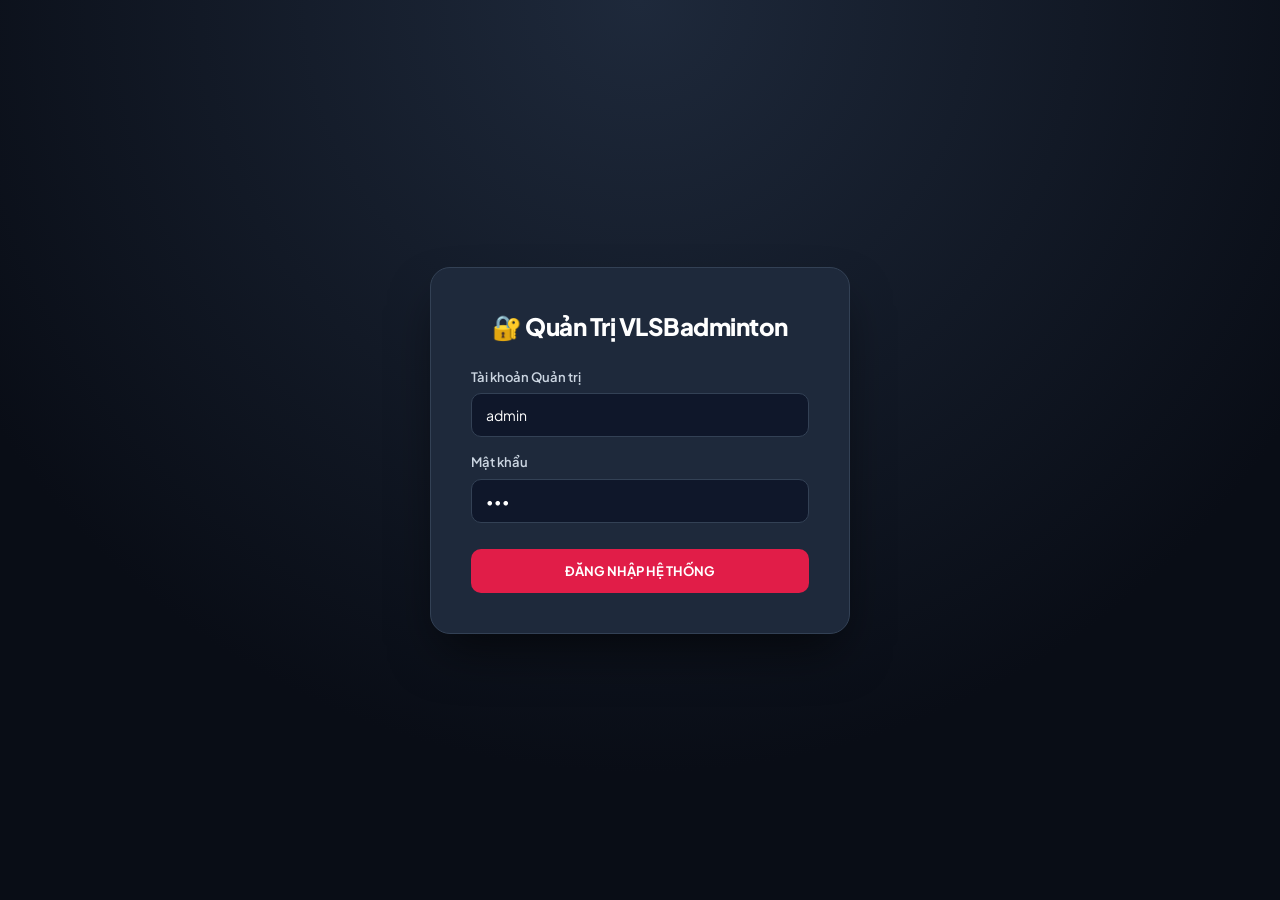
<file: admin.html>
<!DOCTYPE html>
<html lang="vi">
<head>
    <meta charset="UTF-8">
    <meta name="viewport" content="width=device-width, initial-scale=1.0">
    <title>VLSBadminton - Trang Quản Trị Admin</title>
    <!-- Nhúng Google Font Plus Jakarta Sans hiện đại, sắc nét -->
    <link rel="preconnect" href="https://fonts.googleapis.com">
    <link rel="preconnect" href="https://fonts.gstatic.com" crossorigin>
    <link href="https://fonts.googleapis.com/css2?family=Plus+Jakarta+Sans:wght@400;500;600;700;800&display=swap" rel="stylesheet">
    <link rel="stylesheet" href="admin.css">
</head>
<body>
    <div id="toast-container"></div>

    <!-- Màn hình Đăng nhập -->
    <div id="loginScreen" class="login-wrapper">
        <div class="login-box">
            <h2>🔐 Quản Trị VLSBadminton</h2>
            <div class="form-group">
                <label>Tài khoản Quản trị</label>
                <input type="text" id="username" value="admin">
            </div>
            <div class="form-group">
                <label>Mật khẩu</label>
                <input type="password" id="password" value="123">
            </div>
            <button class="btn" style="width: 100%; margin-top: 10px; padding: 14px;" onclick="adminLogin()">
                ĐĂNG NHẬP HỆ THỐNG
            </button>
        </div>
    </div>

    <!-- Giao diện Bảng điều khiển Admin -->
    <div id="adminPanel" class="admin-layout" style="display: none;">
        <div class="admin-header">
            <div>
                <h2>⚡ VLS<span style="color: var(--primary);">Badminton</span> Control Panel</h2>
                <p style="color: var(--gray); font-size: 14px; margin-top: 4px;">
                    Quản lý sản phẩm MongoDB, hóa đơn chi tiết và cấu hình thanh toán VietQR.
                </p>
            </div>
            <button class="btn" style="background:#334155;" onclick="location.reload()">Đăng Xuất</button>
        </div>

        <div class="tab-nav">
            <button class="tab-btn active" onclick="switchTab('products', this)">📦 Quản Lý Sản Phẩm</button>
            <button class="tab-btn" onclick="switchTab('orders', this)">📋 Quản Lý Đơn Hàng</button>
            <button class="tab-btn" onclick="switchTab('bank', this)">🏦 Cài Đặt Ngân Hàng QR</button>
        </div>

        <!-- Tab 1: Sản phẩm -->
        <div id="tabProducts">
            <button class="btn" style="background:var(--success); margin-bottom: 20px; padding: 12px 20px;" onclick="openProductForm()">
                + Thêm Sản Phẩm Mới
            </button>
            <table class="admin-table">
                <thead>
                    <tr>
                        <th>ID</th>
                        <th>Hình ảnh</th>
                        <th>Tên sản phẩm</th>
                        <th>Hãng</th>
                        <th>Giá gốc</th>
                        <th>% Sale</th>
                        <th>Hành động</th>
                    </tr>
                </thead>
                <tbody id="productList"></tbody>
            </table>
        </div>

        <!-- Tab 2: Đơn hàng -->
        <div id="tabOrders" style="display: none;">
            <div class="stats-grid">
                <div class="stat-card">
                    <div class="stat-label">📦 Tổng Đơn Hàng</div>
                    <div class="stat-value" id="statTotal">0</div>
                </div>
                <div class="stat-card">
                    <div class="stat-label">⏳ Đơn Chờ Xử Lý</div>
                    <div class="stat-value" style="color: #fbbf24;" id="statPending">0</div>
                </div>
                <div class="stat-card">
                    <div class="stat-label">💰 Tổng Doanh Thu</div>
                    <div class="stat-value" style="color: var(--success);" id="statRev">0 đ</div>
                </div>
            </div>

            <table class="admin-table">
                <thead>
                    <tr>
                        <th>Mã đơn</th>
                        <th>Khách hàng & Liên hệ</th>
                        <th>Sản phẩm đặt mua</th>
                        <th>Tổng thanh toán</th>
                        <th>Trạng thái</th>
                        <th>Thời gian</th>
                        <th>Thao tác</th>
                    </tr>
                </thead>
                <tbody id="orderList"></tbody>
            </table>
        </div>

        <!-- Tab 3: Ngân hàng QR -->
        <div id="tabBank" style="display: none;">
            <div style="background: var(--card-bg); padding: 30px; border-radius: 18px; border: 1px solid var(--border); max-width: 600px;">
                <h3 style="margin-bottom: 20px; color: white; font-weight: 800;">⚙️ Cấu Hình Tài Khoản Nhận Tiền QR Code</h3>
                <div class="form-group">
                    <label>Mã Ngân Hàng (VCB, MB, TCB, ACB...)</label>
                    <input type="text" id="bankCode">
                </div>
                <div class="form-group">
                    <label>Số Tài Khoản</label>
                    <input type="text" id="bankAccNo">
                </div>
                <div class="form-group">
                    <label>Tên Chủ Tài Khoản (Viết hoa không dấu)</label>
                    <input type="text" id="bankAccName">
                </div>
                <button class="btn" style="background: var(--success); width: 100%; margin-top: 10px; padding: 14px;" onclick="saveBankConfig()">
                    LƯU CẤU HÌNH NGÂN HÀNG
                </button>
            </div>
        </div>
    </div>

    <!-- Modal Thêm/Sửa Sản phẩm -->
    <div id="productModal" class="modal-overlay">
        <div class="modal">
            <h3 id="modalTitle" style="margin-bottom: 20px; color: white; font-weight: 800;">Thêm Sản Phẩm</h3>
            <input type="hidden" id="pId">
            <div class="form-group"><label>Tên sản phẩm</label><input type="text" id="pName"></div>
            <div class="form-group"><label>Hãng (Brand)</label><input type="text" id="pBrand"></div>
            <div class="form-group">
                <label>Danh mục</label>
                <select id="pCategory">
                    <option value="vot">Vợt Cầu Lông</option>
                    <option value="giay">Giày Cầu Lông</option>
                    <option value="phukien">Phụ Kiện</option>
                </select>
            </div>
            <div class="form-group"><label>Giá tiền (VNĐ)</label><input type="number" id="pPrice"></div>
            <div class="form-group"><label>% Giảm giá Sale</label><input type="number" id="pSale" value="0"></div>
            <div class="form-group"><label>Link hình ảnh</label><input type="text" id="pImage"></div>
            <div class="form-group"><label>Nhãn (HOT, MỚI, BÁN CHẠY...)</label><input type="text" id="pBadge"></div>
            <div style="display:flex; gap:12px; margin-top:24px;">
                <button class="btn" style="flex:1; padding: 12px;" onclick="saveProduct()">LƯU SẢN PHẨM</button>
                <button class="btn" style="flex:1; background:#334155; padding: 12px;" onclick="closeProductModal()">HỦY</button>
            </div>
        </div>
    </div>

    <!-- Modal Chi Tiết Hóa Đơn Đơn Hàng -->
    <div id="orderDetailModal" class="modal-overlay">
        <div class="modal invoice-modal">
            <div class="invoice-header">
                <div>
                    <div class="invoice-brand">🏸 VLS<span>Badminton</span></div>
                    <p style="font-size: 13px; color: var(--gray); margin-top: 4px;">Phiếu Chi Tiết Đơn Đặt Hàng</p>
                </div>
                <div class="invoice-meta" id="detailMeta"></div>
            </div>

            <div class="invoice-customer-box" id="detailCustomer"></div>

            <h4 style="font-size: 13px; text-transform: uppercase; color: var(--gray); margin-bottom: 10px; letter-spacing: 0.5px;">
                Danh sách sản phẩm đã đặt
            </h4>
            <div class="invoice-items-list" id="detailItems"></div>

            <div class="invoice-summary-box" id="detailSummary"></div>

            <div style="display: flex; justify-content: flex-end; gap: 12px; margin-top: 22px;">
                <button class="btn" style="background: #3b82f6;" onclick="window.print()">🖨️ In Hóa Đơn</button>
                <button class="btn" style="background: #334155;" onclick="closeOrderDetailModal()">Đóng</button>
            </div>
        </div>
    </div>

    <!-- Modal Xác nhận xóa -->
    <div id="confirmModal" class="modal-overlay">
        <div class="modal" style="max-width: 400px; text-align: center;">
            <h3 style="margin-bottom: 12px; color: var(--primary); font-weight: 800;">⚠️ Xác Nhận Xóa</h3>
            <p id="confirmMessage" style="margin-bottom: 24px; color: #cbd5e1; font-size: 14px;"></p>
            <div style="display: flex; gap: 12px; justify-content: center;">
                <button class="btn" style="flex: 1;" id="confirmYesBtn">Xác nhận xóa</button>
                <button class="btn" style="flex: 1; background: #334155;" onclick="closeConfirmModal()">Hủy bỏ</button>
            </div>
        </div>
    </div>

    <script>
        let cachedOrders = [];
        let confirmCallback = null;

        function showToast(msg, isError = false) {
            const container = document.getElementById('toast-container');
            const t = document.createElement('div');
            t.className = `toast ${isError ? 'error' : ''}`;
            t.innerText = msg;
            container.appendChild(t);
            setTimeout(() => t.remove(), 3000);
        }

        function showConfirm(msg, callback) {
            document.getElementById('confirmMessage').innerText = msg;
            confirmCallback = callback;
            document.getElementById('confirmModal').style.display = 'flex';
        }

        function closeConfirmModal() {
            document.getElementById('confirmModal').style.display = 'none';
            confirmCallback = null;
        }

        document.getElementById('confirmYesBtn').addEventListener('click', () => {
            if (confirmCallback) confirmCallback();
            closeConfirmModal();
        });

        function formatMoney(num) {
            return Math.round(num || 0).toString().replace(/\B(?=(\d{3})+(?!\d))/g, ".");
        }

        function getFallbackImg(category) {
            if (category === 'vot') return 'https://cdn.shopvnb.com/uploads/san_pham/vot-cau-long-yonex-astrox-77-pro-chinh-hang-1.webp';
            if (category === 'giay') return 'https://cdn.shopvnb.com/uploads/san_pham/giay-cau-long-yonex-shb-65z3-men-trang-do-new-2022-1.webp';
            return 'https://cdn.shopvnb.com/uploads/san_pham/ong-cau-long-hai-yen-s90-1.webp';
        }

        async function adminLogin() {
            const username = document.getElementById('username').value.trim();
            const password = document.getElementById('password').value.trim();
            const res = await fetch('/api/admin/login', {
                method: 'POST',
                headers: { 'Content-Type': 'application/json' },
                body: JSON.stringify({ username, password })
            });
            const result = await res.json();
            if (result.success) {
                document.getElementById('loginScreen').style.display = 'none';
                document.getElementById('adminPanel').style.display = 'block';
                loadAdminData();
                loadBankConfig();
                showToast("Đăng nhập quản trị thành công!");
            } else {
                showToast(result.message, true);
            }
        }

        function switchTab(tab, btn) {
            document.querySelectorAll('.tab-btn').forEach(b => b.classList.remove('active'));
            btn.classList.add('active');
            document.getElementById('tabProducts').style.display = (tab === 'products') ? 'block' : 'none';
            document.getElementById('tabOrders').style.display = (tab === 'orders') ? 'block' : 'none';
            document.getElementById('tabBank').style.display = (tab === 'bank') ? 'block' : 'none';
            if (tab === 'orders') loadOrders();
            if (tab === 'bank') loadBankConfig();
        }

        async function loadAdminData() {
            try {
                const res = await fetch('/api/products?category=all&search=');
                if (!res.ok) throw new Error("Không thể tải danh sách sản phẩm");
                
                const products = await res.json();
                const tbody = document.getElementById('productList');
                
                if (!products || products.length === 0) {
                    tbody.innerHTML = '<tr><td colspan="7" style="text-align:center; padding:40px; color:#64748b;">Chưa có sản phẩm nào trong cơ sở dữ liệu.</td></tr>';
                    return;
                }

                tbody.innerHTML = products.map(p => `
                    <tr>
                        <td><strong>#${p.id}</strong></td>
                        <td>
                            <img src="${p.image}" width="46" height="46" 
                                 referrerpolicy="no-referrer" 
                                 onerror="this.onerror=null; this.src=getFallbackImg('${p.category}');" 
                                 style="object-fit:contain; background:#fff; padding:3px; border-radius:8px; border:1px solid #334155;">
                        </td>
                        <td><strong style="color:#fff;">${p.name}</strong></td>
                        <td>${p.brand}</td>
                        <td style="font-weight:700;">${formatMoney(p.price)} đ</td>
                        <td>
                            <span style="color:${(p.sale_percent || 0) > 0 ? '#fbbf24' : '#64748b'}; font-weight:800;">
                                ${(p.sale_percent || 0) > 0 ? '-' + p.sale_percent + '%' : 'Không'}
                            </span>
                        </td>
                        <td>
                            <button class="btn" style="padding:7px 12px; background:#f59e0b; margin-right:6px;" onclick="editProduct(${p.id}, '${(p.name || '').replace(/'/g, "\\'")}', '${p.brand || ''}', '${p.category || 'vot'}', ${p.price || 0}, ${p.sale_percent || 0}, '${p.image || ''}', '${p.badge || ''}')">✏️ Sửa</button>
                            <button class="btn" style="padding:7px 12px; background:#ef4444;" onclick="deleteProduct(${p.id})">🗑️ Xóa</button>
                        </td>
                    </tr>
                `).join('');
            } catch (err) {
                console.error("Lỗi khi tải dữ liệu sản phẩm cho admin:", err);
                const tbody = document.getElementById('productList');
                if (tbody) {
                    tbody.innerHTML = '<tr><td colspan="7" style="text-align:center; padding:40px; color:#ef4444;">Lỗi kết nối khi tải danh sách sản phẩm.</td></tr>';
                }
            }
        }

        async function loadOrders() {
            const res = await fetch('/api/orders');
            cachedOrders = await res.json();
            const tbody = document.getElementById('orderList');

            document.getElementById('statTotal').innerText = cachedOrders.length;
            document.getElementById('statPending').innerText = cachedOrders.filter(o => !o.status || o.status === 'Chờ xác nhận').length;
            const rev = cachedOrders.filter(o => o.status !== 'Đã hủy').reduce((s, o) => s + Number(o.total_price || 0), 0);
            document.getElementById('statRev').innerText = formatMoney(rev) + ' đ';

            if (cachedOrders.length === 0) {
                tbody.innerHTML = '<tr><td colspan="7" style="text-align:center; padding:40px; color:#64748b;">Chưa có đơn đặt hàng nào.</td></tr>';
                return;
            }

            tbody.innerHTML = cachedOrders.map(o => {
                let items = [];
                try { items = JSON.parse(o.items_json || '[]'); } catch(e) {}
                const isQR = (o.address || '').includes('[Thanh toán: QR]');
                const cleanAddr = (o.address || '').replace('[Thanh toán: QR]', '').replace('[Thanh toán: COD]', '').trim();
                const status = o.status || 'Chờ xác nhận';

                let statusClass = 'status-pending';
                if (status === 'Đang giao hàng') statusClass = 'status-shipping';
                if (status === 'Đã hoàn thành') statusClass = 'status-completed';
                if (status === 'Đã hủy') statusClass = 'status-cancelled';

                const totalItemsCount = items.reduce((sum, i) => sum + Number(i.qty || 1), 0);

                return `
                    <tr>
                        <td><strong style="color:#fff; font-size:15px;">#${o.id}</strong></td>
                        <td>
                            <div style="font-weight:700; color:#fff; font-size:14.5px; margin-bottom:2px;">👤 ${o.customer_name}</div>
                            <div style="color:#38bdf8; font-weight:600; font-size:13px;">📞 ${o.phone}</div>
                            <div style="color:#94a3b8; font-size:12px; margin-top:4px;">📍 ${cleanAddr}</div>
                        </td>
                        <td>
                            <div class="order-items-preview">
                                ${items.slice(0, 2).map(i => `
                                    <div class="mini-item">
                                        <img src="${i.image}" referrerpolicy="no-referrer" onerror="this.onerror=null; this.src=getFallbackImg('${i.category}');">
                                        <div class="mini-item-info">
                                            <div class="mini-item-name" title="${i.name}">${i.name}</div>
                                            <div class="mini-item-sub">
                                                ${formatMoney(i.price)} đ <span class="mini-item-qty">x${i.qty}</span>
                                            </div>
                                        </div>
                                    </div>
                                `).join('')}
                                ${items.length > 2 ? `<small style="color:#38bdf8; font-weight:600; padding-left:4px;">+ Xem thêm ${items.length - 2} sản phẩm khác...</small>` : ''}
                            </div>
                        </td>
                        <td>
                            <div style="color:var(--primary); font-weight:800; font-size:16px;">${formatMoney(o.total_price)} đ</div>
                            <div style="font-size:11.5px; color:#94a3b8; margin-top:2px;">Tổng: ${totalItemsCount} món</div>
                            <span class="pay-badge ${isQR ? 'pay-qr' : 'pay-cod'}">${isQR ? '🏦 Chuyển khoản QR' : '🚚 Ship COD'}</span>
                        </td>
                        <td>
                            <select class="status-select ${statusClass}" onchange="updateStatus(${o.id}, this.value)">
                                <option value="Chờ xác nhận" ${status==='Chờ xác nhận'?'selected':''}>⏳ Chờ xác nhận</option>
                                <option value="Đang giao hàng" ${status==='Đang giao hàng'?'selected':''}>🚚 Đang giao hàng</option>
                                <option value="Đã hoàn thành" ${status==='Đã hoàn thành'?'selected':''}>✅ Đã hoàn thành</option>
                                <option value="Đã hủy" ${status==='Đã hủy'?'selected':''}>❌ Đã hủy</option>
                            </select>
                        </td>
                        <td><span style="color:#94a3b8; font-size:13px;">🕒 ${o.created_at}</span></td>
                        <td>
                            <div style="display:flex; gap:6px;">
                                <button class="btn" style="padding:8px 12px; background:#3b82f6;" onclick="viewOrderDetail(${o.id})">📄 Chi tiết</button>
                                <button class="btn" style="padding:8px 12px; background:#ef4444;" onclick="deleteOrder(${o.id})">Xóa</button>
                            </div>
                        </td>
                    </tr>
                `;
            }).join('');
        }

        function viewOrderDetail(orderId) {
            const o = cachedOrders.find(item => item.id === orderId);
            if (!o) return;

            let items = [];
            try { items = JSON.parse(o.items_json || '[]'); } catch(e) {}
            const isQR = (o.address || '').includes('[Thanh toán: QR]');
            const cleanAddr = (o.address || '').replace('[Thanh toán: QR]', '').replace('[Thanh toán: COD]', '').trim();
            const status = o.status || 'Chờ xác nhận';

            document.getElementById('detailMeta').innerHTML = `
                <div style="font-size:16px; font-weight:800; color:#fff;">MÃ ĐƠN: #${o.id}</div>
                <div>Ngày đặt: ${o.created_at}</div>
                <div style="margin-top:4px; color:#fbbf24; font-weight:700;">Trạng thái: ${status}</div>
            `;

            document.getElementById('detailCustomer').innerHTML = `
                <div>
                    <strong>Người nhận hàng</strong>
                    <span style="color:#fff; font-weight:700; font-size:15px;">👤 ${o.customer_name}</span><br>
                    <span style="color:#38bdf8; font-weight:600;">📞 ${o.phone}</span>
                </div>
                <div>
                    <strong>Địa chỉ & Thanh toán</strong>
                    <span style="color:#e2e8f0;">📍 ${cleanAddr}</span><br>
                    <span class="pay-badge ${isQR ? 'pay-qr' : 'pay-cod'}">${isQR ? '🏦 Chuyển khoản VietQR' : '🚚 Thanh toán khi nhận hàng (COD)'}</span>
                </div>
            `;

            let subtotal = 0;
            document.getElementById('detailItems').innerHTML = items.map(i => {
                const lineTotal = Math.round(Number(i.price) * Number(i.qty));
                subtotal += lineTotal;
                return `
                    <div class="invoice-item-row">
                        <div class="invoice-item-left">
                            <img src="${i.image}" referrerpolicy="no-referrer" onerror="this.onerror=null; this.src=getFallbackImg('${i.category}');">
                            <div>
                                <div style="font-weight:700; color:#fff; font-size:14px;">${i.name}</div>
                                <div style="font-size:12.5px; color:#94a3b8;">Đơn giá: ${formatMoney(i.price)} đ x <strong style="color:#fbbf24;">${i.qty}</strong></div>
                            </div>
                        </div>
                        <div style="font-weight:800; color:#fff; font-size:14.5px;">
                            ${formatMoney(lineTotal)} đ
                        </div>
                    </div>
                `;
            }).join('');

            const shippingFee = 30000;
            document.getElementById('detailSummary').innerHTML = `
                <div class="invoice-sum-row">
                    <span>Tạm tính (${items.reduce((s, i) => s + Number(i.qty), 0)} sản phẩm):</span>
                    <strong>${formatMoney(subtotal)} đ</strong>
                </div>
                <div class="invoice-sum-row">
                    <span>Phí vận chuyển tiêu chuẩn:</span>
                    <strong>${formatMoney(shippingFee)} đ</strong>
                </div>
                <div class="invoice-sum-row grand-total">
                    <span>TỔNG THANH TOÁN:</span>
                    <span>${formatMoney(o.total_price)} đ</span>
                </div>
            `;

            document.getElementById('orderDetailModal').style.display = 'flex';
        }

        function closeOrderDetailModal() {
            document.getElementById('orderDetailModal').style.display = 'none';
        }

        async function updateStatus(id, status) {
            const res = await fetch('/api/admin/order-status', {
                method: 'POST',
                headers: { 'Content-Type': 'application/json' },
                body: JSON.stringify({ id, status })
            });
            const r = await res.json();
            if (r.success) {
                showToast(`Đơn #${id} -> ${status}`);
                loadOrders();
            }
        }

        function deleteOrder(id) {
            showConfirm(`Bạn có chắc chắn muốn xóa đơn hàng #${id} khỏi hệ thống?`, async () => {
                const res = await fetch('/api/admin/order-delete', {
                    method: 'POST',
                    headers: { 'Content-Type': 'application/json' },
                    body: JSON.stringify({ id })
                });
                const r = await res.json();
                if (r.success) {
                    showToast(`Đã xóa đơn hàng #${id}`);
                    loadOrders();
                }
            });
        }

        async function loadBankConfig() {
            const res = await fetch('/api/bank');
            const b = await res.json();
            if (b && b.bank_code) {
                document.getElementById('bankCode').value = b.bank_code;
                document.getElementById('bankAccNo').value = b.account_no;
                document.getElementById('bankAccName').value = b.account_name;
            }
        }

        async function saveBankConfig() {
            const bank_code = document.getElementById('bankCode').value.trim();
            const account_no = document.getElementById('bankAccNo').value.trim();
            const account_name = document.getElementById('bankAccName').value.trim();
            const res = await fetch('/api/admin/update-bank', {
                method: 'POST',
                headers: { 'Content-Type': 'application/json' },
                body: JSON.stringify({ bank_code, account_no, account_name })
            });
            const r = await res.json();
            showToast(r.message);
        }

        function openProductForm() {
            document.getElementById('modalTitle').innerText = "Thêm Sản Phẩm Mới";
            document.getElementById('pId').value = '';
            document.getElementById('pName').value = '';
            document.getElementById('pBrand').value = '';
            document.getElementById('pPrice').value = '';
            document.getElementById('pSale').value = '0';
            document.getElementById('pImage').value = '';
            document.getElementById('pBadge').value = '';
            document.getElementById('productModal').style.display = 'flex';
        }

        function editProduct(id, name, brand, category, price, sale, image, badge) {
            document.getElementById('modalTitle').innerText = "Sửa Sản Phẩm";
            document.getElementById('pId').value = id;
            document.getElementById('pName').value = name;
            document.getElementById('pBrand').value = brand;
            document.getElementById('pCategory').value = category;
            document.getElementById('pPrice').value = price;
            document.getElementById('pSale').value = sale;
            document.getElementById('pImage').value = image;
            document.getElementById('pBadge').value = badge;
            document.getElementById('productModal').style.display = 'flex';
        }

        function closeProductModal() {
            document.getElementById('productModal').style.display = 'none';
        }

        async function saveProduct() {
            const id = document.getElementById('pId').value;
            const name = document.getElementById('pName').value.trim();
            const brand = document.getElementById('pBrand').value.trim();
            const category = document.getElementById('pCategory').value;
            const price = parseInt(document.getElementById('pPrice').value);
            const sale_percent = parseInt(document.getElementById('pSale').value) || 0;
            const image = document.getElementById('pImage').value.trim();
            const badge = document.getElementById('pBadge').value.trim();

            if (!name || !brand || !price || !image) {
                return showToast("Vui lòng điền đầy đủ thông tin sản phẩm!", true);
            }

            const endpoint = id ? '/api/admin/update' : '/api/admin/add';
            const res = await fetch(endpoint, {
                method: 'POST',
                headers: { 'Content-Type': 'application/json' },
                body: JSON.stringify({ id, name, brand, category, price, sale_percent, image, badge })
            });
            const r = await res.json();
            if (r.success) {
                showToast(r.message);
                closeProductModal();
                loadAdminData();
            }
        }

        function deleteProduct(id) {
            showConfirm("Bạn có chắc chắn muốn xóa sản phẩm này khỏi hệ thống?", async () => {
                const res = await fetch('/api/admin/delete', {
                    method: 'POST',
                    headers: { 'Content-Type': 'application/json' },
                    body: JSON.stringify({ id })
                });
                const r = await res.json();
                if (r.success) {
                    showToast("Đã xóa sản phẩm!");
                    loadAdminData();
                }
            });
        }
    </script>
</body>
</html>
</file>
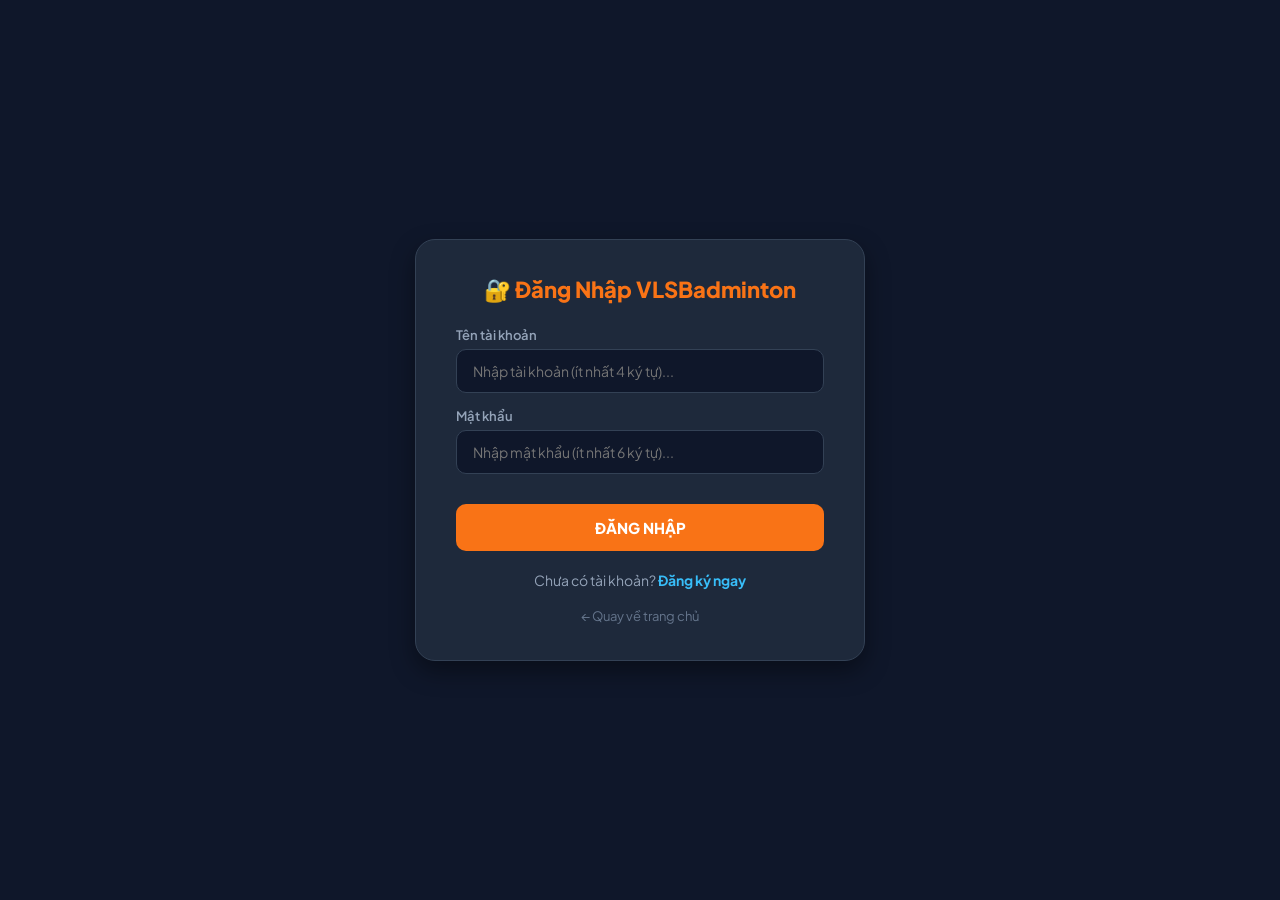
<file: login.html>
<!DOCTYPE html>
<html lang="vi">
<head>
    <meta charset="UTF-8">
    <meta name="viewport" content="width=device-width, initial-scale=1.0">
    <title>Đăng Nhập / Đăng Ký - VLSBadminton</title>
    <link rel="preconnect" href="https://fonts.googleapis.com">
    <link rel="preconnect" href="https://fonts.gstatic.com" crossorigin>
    <link href="https://fonts.googleapis.com/css2?family=Plus+Jakarta+Sans:wght@400;500;600;700;800&display=swap" rel="stylesheet">
    <style>
        * { box-sizing: border-box; margin: 0; padding: 0; font-family: 'Plus Jakarta Sans', sans-serif; }
        body { background: #0f172a; color: #fff; display: flex; justify-content: center; align-items: center; min-height: 100vh; padding: 20px; }
        .auth-container { background: #1e293b; padding: 35px 40px; border-radius: 20px; border: 1px solid #334155; width: 100%; max-width: 450px; box-shadow: 0 10px 25px rgba(0,0,0,0.4); }
        .auth-container h2 { text-align: center; margin-bottom: 24px; font-weight: 800; color: #f97316; font-size: 22px; }
        .form-group { margin-bottom: 15px; }
        .form-group label { display: block; font-size: 13px; font-weight: 600; margin-bottom: 6px; color: #94a3b8; }
        .form-group input { width: 100%; padding: 12px 16px; background: #0f172a; border: 1px solid #334155; border-radius: 10px; color: #fff; font-size: 14px; outline: none; transition: 0.2s; }
        .form-group input:focus { border-color: #f97316; box-shadow: 0 0 0 3px rgba(249, 115, 22, 0.15); }
        .error-msg { font-size: 12px; color: #ef4444; margin-top: 4px; display: none; font-weight: 600; }
        .btn { width: 100%; padding: 14px; background: #f97316; color: #fff; border: none; border-radius: 10px; font-weight: 800; cursor: pointer; font-size: 15px; margin-top: 15px; transition: 0.2s; }
        .btn:hover { background: #ea580c; }
        .switch-text { text-align: center; margin-top: 20px; font-size: 14px; color: #94a3b8; }
        .switch-text span { color: #38bdf8; font-weight: 700; cursor: pointer; }
        .switch-text span:hover { text-decoration: underline; }
        .toast { position: fixed; top: 20px; right: 20px; background: #10b981; color: #fff; padding: 12px 20px; border-radius: 8px; font-weight: 700; z-index: 1000; box-shadow: 0 4px 12px rgba(0,0,0,0.3); animation: slideIn 0.3s ease; }
        .toast.error { background: #ef4444; }
        @keyframes slideIn { from { transform: translateX(100%); opacity: 0; } to { transform: translateX(0); opacity: 1; } }
        .extra-fields { display: none; }
    </style>
</head>
<body>

    <div id="toast-container"></div>

    <div class="auth-container">
        <h2 id="formTitle">🔐 Đăng Nhập VLSBadminton</h2>
        
        <!-- Các trường bổ sung khi Đăng ký -->
        <div class="form-group extra-fields" id="groupFullName">
            <label>Họ và tên</label>
            <input type="text" id="fullname" placeholder="Nhập họ và tên của bạn...">
            <div class="error-msg" id="errFullName">Họ tên không được để trống</div>
        </div>

        <div class="form-group extra-fields" id="groupPhone">
            <label>Số điện thoại</label>
            <input type="text" id="phone" placeholder="Nhập số điện thoại (10 chữ số)..." maxlength="10">
            <div class="error-msg" id="errPhone">Số điện thoại không hợp lệ</div>
        </div>

        <div class="form-group">
            <label>Tên tài khoản</label>
            <input type="text" id="username" placeholder="Nhập tài khoản (ít nhất 4 ký tự)...">
            <div class="error-msg" id="errUsername">Tài khoản ít nhất 4 ký tự và không chứa khoảng trắng</div>
        </div>

        <div class="form-group">
            <label>Mật khẩu</label>
            <input type="password" id="password" placeholder="Nhập mật khẩu (ít nhất 6 ký tự)...">
            <div class="error-msg" id="errPassword">Mật khẩu phải từ 6 ký tự trở lên</div>
        </div>

        <div class="form-group extra-fields" id="groupConfirmPwd">
            <label>Nhập lại mật khẩu</label>
            <input type="password" id="confirmPassword" placeholder="Nhập lại mật khẩu xác nhận...">
            <div class="error-msg" id="errConfirmPwd">Mật khẩu không khớp</div>
        </div>

        <button class="btn" id="submitBtn" onclick="handleAuth()">ĐĂNG NHẬP</button>

        <div class="switch-text" id="switchText">
            Chưa có tài khoản? <span onclick="toggleMode()">Đăng ký ngay</span>
        </div>
        <div style="text-align: center; margin-top: 15px;">
            <a href="/" style="color: #64748b; font-size: 13px; text-decoration: none;">← Quay về trang chủ</a>
        </div>
    </div>

    <script>
        let isLoginMode = true;

        function showToast(msg, isError = false) {
            const container = document.getElementById('toast-container');
            const t = document.createElement('div');
            t.className = `toast ${isError ? 'error' : ''}`;
            t.innerText = msg;
            container.appendChild(t);
            setTimeout(() => t.remove(), 3000);
        }

        function toggleMode() {
            isLoginMode = !isLoginMode;
            const title = document.getElementById('formTitle');
            const btn = document.getElementById('submitBtn');
            const switchTxt = document.getElementById('switchText');
            const extraFields = document.querySelectorAll('.extra-fields');

            // Reset lỗi cũ
            document.querySelectorAll('.error-msg').forEach(e => e.style.display = 'none');

            if (isLoginMode) {
                title.innerText = "🔐 Đăng Nhập VLSBadminton";
                btn.innerText = "ĐĂNG NHẬP";
                switchTxt.innerHTML = 'Chưa có tài khoản? <span onclick="toggleMode()">Đăng ký ngay</span>';
                extraFields.forEach(el => el.style.display = 'none');
            } else {
                title.innerText = "📝 Đăng Ký Tài Khoản Khách Hàng";
                btn.innerText = "ĐĂNG KÝ";
                switchTxt.innerHTML = 'Đã có tài khoản? <span onclick="toggleMode()">Đăng nhập ngay</span>';
                extraFields.forEach(el => el.style.display = 'block');
            }
        }

        async function handleAuth() {
            let isValid = true;
            
            const username = document.getElementById('username').value.trim();
            const password = document.getElementById('password').value.trim();

            // Ràng buộc Tên tài khoản
            if (username.length < 4 || /\s/.test(username)) {
                document.getElementById('errUsername').style.display = 'block';
                isValid = false;
            } else {
                document.getElementById('errUsername').style.display = 'none';
            }

            // Ràng buộc Mật khẩu
            if (password.length < 6) {
                document.getElementById('errPassword').style.display = 'block';
                isValid = false;
            } else {
                document.getElementById('errPassword').style.display = 'none';
            }

            // Nếu là chế độ Đăng ký, kiểm tra thêm các trường mở rộng
            let fullname = '', phone = '';
            if (!isLoginMode) {
                fullname = document.getElementById('fullname').value.trim();
                phone = document.getElementById('phone').value.trim();
                const confirmPassword = document.getElementById('confirmPassword').value.trim();

                if (!fullname) {
                    document.getElementById('errFullName').style.display = 'block';
                    isValid = false;
                } else {
                    document.getElementById('errFullName').style.display = 'none';
                }

                // Kiểm tra SĐT hợp lệ (10 chữ số bắt đầu bằng số 0)
                const phoneRegex = /^0\d{9}$/;
                if (!phoneRegex.test(phone)) {
                    document.getElementById('errPhone').style.display = 'block';
                    isValid = false;
                } else {
                    document.getElementById('errPhone').style.display = 'none';
                }

                // Kiểm tra khớp mật khẩu
                if (password !== confirmPassword) {
                    document.getElementById('errConfirmPwd').style.display = 'block';
                    isValid = false;
                } else {
                    document.getElementById('errConfirmPwd').style.display = 'none';
                }
            }

            if (!isValid) return;

            if (isLoginMode) {
                // Xử lý Đăng nhập
                try {
                    const res = await fetch('/api/login', {
                        method: 'POST',
                        headers: { 'Content-Type': 'application/json' },
                        body: JSON.stringify({ username, password })
                    });
                    const r = await res.json();
                    
                    if (r.success) {
                        showToast("Đăng nhập thành công! Đang chuyển hướng...");
                        localStorage.setItem('currentUser', username);
                        localStorage.setItem('role', r.role);
                        setTimeout(() => { window.location.href = r.redirect; }, 1000);
                    } else {
                        showToast(r.message, true);
                    }
                } catch (err) {
                    showToast("Lỗi kết nối server!", true);
                }
            } else {
                // Xử lý Đăng ký
                try {
                    const res = await fetch('/api/register', {
                        method: 'POST',
                        headers: { 'Content-Type': 'application/json' },
                        body: JSON.stringify({ username, password, fullname, phone })
                    });
                    const r = await res.json();

                    if (r.success) {
                        showToast(r.message);
                        toggleMode(); // Chuyển về màn hình đăng nhập
                    } else {
                        showToast(r.message, true);
                    }
                } catch (err) {
                    showToast("Lỗi kết nối server!", true);
                }
            }
        }
    </script>
</body>
</html>
</file>
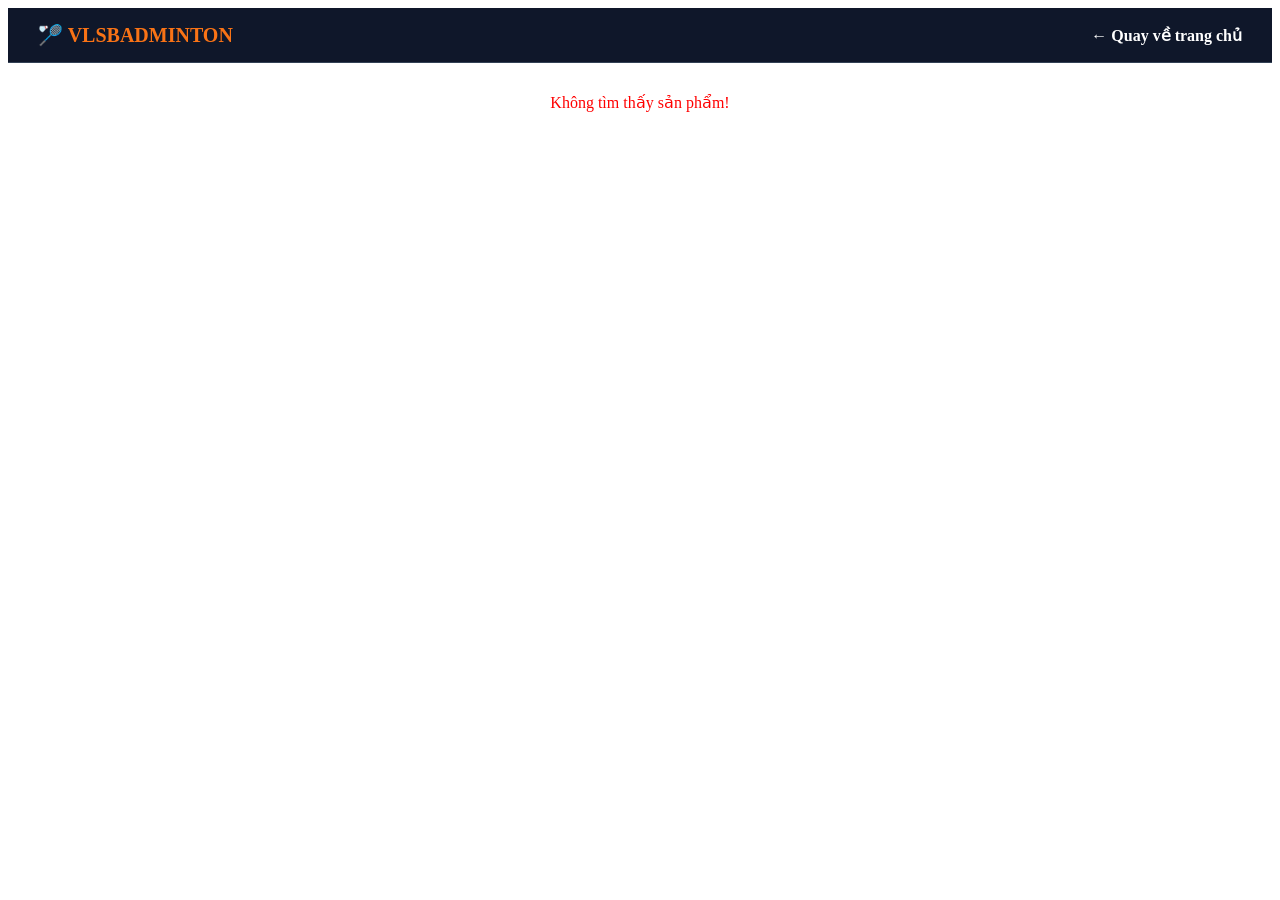
<file: product.html>
<!DOCTYPE html>
<html lang="vi">
<head>
    <meta charset="UTF-8">
    <meta name="viewport" content="width=device-width, initial-scale=1.0">
    <title>Chi Tiết Sản Phẩm - VLSBadminton</title>
    <link rel="preconnect" href="https://fonts.googleapis.com">
    <link rel="preconnect" href="https://fonts.gstatic.com" crossorigin>
    <link href="https://fonts.googleapis.com/css2?family=Plus+Jakarta+Sans:wght@400;500;600;700;800&display=swap" rel="stylesheet">
    <link rel="stylesheet" href="product.css">
    
</head>
<body>

    <!-- Header đơn giản điều hướng -->
    <div style="background: #0f172a; padding: 15px 30px; display: flex; justify-content: space-between; align-items: center; border-bottom: 1px solid #334155;">
        <a href="/" style="color: #f97316; font-weight: 800; font-size: 20px; text-decoration: none;">🏸 VLSBADMINTON</a>
        <a href="/" style="color: #fff; text-decoration: none; font-weight: 600;">← Quay về trang chủ</a>
    </div>

    <div class="product-detail-container" id="productDetailContent">
        <p style="text-align:center; padding: 50px; color: #64748b;">Đang tải thông tin sản phẩm...</p>
    </div>

    <script>
        let currentProduct = null;
        let selectedSize = '40'; // Mặc định size

        async function loadProductDetail() {
            const urlParams = new URLSearchParams(window.location.search);
            const productId = urlParams.get('id');

            if (!productId) {
                document.getElementById('productDetailContent').innerHTML = '<p style="text-align:center; color:red;">Không tìm thấy sản phẩm!</p>';
                return;
            }

            try {
                // Lấy danh sách sản phẩm từ API server
                const res = await fetch('/api/products?category=all&search=');
                const products = await res.json();
                
                currentProduct = products.find(p => p.id == productId);

                if (!currentProduct) {
                    document.getElementById('productDetailContent').innerHTML = '<p style="text-align:center; color:red;">Sản phẩm không tồn tại trong hệ thống.</p>';
                    return;
                }

                // Tính giá sale nếu có
                const finalPrice = currentProduct.sale_percent > 0 
                    ? Math.round(currentProduct.price * (100 - currentProduct.sale_percent) / 100) 
                    : currentProduct.price;

                const container = document.getElementById('productDetailContent');
                container.innerHTML = `
                    <div class="detail-grid">
                        <div class="detail-image-box">
                            <img src="${currentProduct.image}" alt="${currentProduct.name}" referrerpolicy="no-referrer">
                        </div>
                        <div class="detail-info">
                            <div class="detail-meta">Thương hiệu: <span>${currentProduct.brand}</span> | Danh mục: <span>${currentProduct.category}</span></div>
                            <h1>${currentProduct.name}</h1>
                            
                            <div class="detail-price-box">
                                <div class="detail-price">${formatMoney(finalPrice)} đ</div>
                                ${currentProduct.sale_percent > 0 ? `<div class="detail-old-price">${formatMoney(currentProduct.price)} đ</div><span style="background:#ef4444; color:#fff; padding:3px 8px; border-radius:4px; font-weight:700; font-size:12px;">-${currentProduct.sale_percent}%</span>` : ''}
                            </div>

                            ${currentProduct.category === 'giay' ? `
                                <div class="option-group">
                                    <label class="option-label">Chọn Size (EU):</label>
                                    <div class="size-list">
                                        <button class="size-btn" onclick="selectSize(this, '39')">39</button>
                                        <button class="size-btn active" onclick="selectSize(this, '40')">40</button>
                                        <button class="size-btn" onclick="selectSize(this, '41')">41</button>
                                        <button class="size-btn" onclick="selectSize(this, '42')">42</button>
                                        <button class="size-btn" onclick="selectSize(this, '43')">43</button>
                                    </div>
                                </div>
                            ` : ''}

                            <div class="action-buttons">
                                <button class="btn-buy-now" onclick="buyNowDetail()">MUA NGAY</button>
                                <button class="btn-add-cart" onclick="addToCartDetail()">THÊM VÀO GIỎ HÀNG</button>
                            </div>
                        </div>
                    </div>

                    <div class="section-box">
                        <h3>MÔ TẢ SẢN PHẨM & THÔNG SỐ</h3>
                        <p style="color: #cbd5e1; line-height: 1.6;">
                            Sản phẩm chính hãng <strong>${currentProduct.name}</strong> thuộc thương hiệu ${currentProduct.brand}, thiết kế chuyên dụng hỗ trợ tối đa cho người chơi cầu lông với độ bền cao, êm ái và bảo vệ cổ chân, khớp gối hiệu quả.
                        </p>
                    </div>

                    <div class="section-box">
                        <h3>SẢN PHẨM LIÊN QUAN</h3>
                        <div class="related-grid" id="relatedProductsGrid"></div>
                    </div>
                `;

                // Render sản phẩm liên quan cùng danh mục
                loadRelatedProducts(products, currentProduct.category, currentProduct.id);

            } catch (err) {
                console.error("Lỗi tải chi tiết:", err);
            }
        }

        function selectSize(btn, size) {
            document.querySelectorAll('.size-btn').forEach(b => b.classList.remove('active'));
            btn.classList.add('active');
            selectedSize = size;
        }

        function formatMoney(num) {
            return Math.round(num || 0).toString().replace(/\B(?=(\d{3})+(?!\d))/g, ".");
        }

        function addToCartDetail() {
            if (!currentProduct) return;
            let cart = JSON.parse(localStorage.getItem('cart') || '[]');
            
            const cartItemKey = currentProduct.id + (selectedSize ? `-${selectedSize}` : '');
            let existing = cart.find(i => (i.id + (i.size ? `-${i.size}` : '')) === cartItemKey);

            if (existing) {
                existing.qty += 1;
            } else {
                cart.push({
                    id: currentProduct.id,
                    name: currentProduct.name + (selectedSize ? ` [Size: ${selectedSize}]` : ''),
                    price: currentProduct.sale_percent > 0 ? Math.round(currentProduct.price * (100 - currentProduct.sale_percent) / 100) : currentProduct.price,
                    image: currentProduct.image,
                    category: currentProduct.category,
                    size: selectedSize,
                    qty: 1
                });
            }

            localStorage.setItem('cart', JSON.stringify(cart));
            alert("Đã thêm sản phẩm vào giỏ hàng thành công!");
        }

        function buyNowDetail() {
            addToCartDetail();
            window.location.href = '/'; // Hoặc chuyển hướng đến trang thanh toán nếu có
        }

        function loadRelatedProducts(allProducts, category, currentId) {
            const related = allProducts.filter(p => p.category === category && p.id !== currentId).slice(0, 4);
            const grid = document.getElementById('relatedProductsGrid');
            
            grid.innerHTML = related.map(p => `
                <div style="background:#0f172a; padding:15px; border-radius:10px; border:1px solid #334155; cursor:pointer;" onclick="window.location.href='product.html?id=${p.id}'">
                    <img src="${p.image}" alt="${p.name}" style="width:100%; height:140px; object-fit:contain; background:#fff; border-radius:8px; padding:5px;">
                    <div style="font-size:12px; color:#94a3b8; margin-top:8px;">${p.brand}</div>
                    <div style="font-size:14px; font-weight:700; color:#fff; white-space:nowrap; overflow:hidden; text-overflow:ellipsis; margin-top:4px;">${p.name}</div>
                    <div style="color:#f97316; font-weight:800; margin-top:6px;">${formatMoney(p.price)} đ</div>
                </div>
            `).join('');
        }

        window.onload = loadProductDetail;
    </script>
</body>
</html>
</file>
<file: admin.css>
:root {
    --primary: #e11d48;
    --primary-hover: #be123c;
    --dark: #0f172a;
    --gray: #94a3b8;
    --success: #10b981;
    --warning: #f59e0b;
    --info: #3b82f6;
    --bg: #090d16;
    --card-bg: #1e293b;
    --border: #334155;
}
* {
    box-sizing: border-box;
    margin: 0;
    padding: 0;
    font-family: 'Plus Jakarta Sans', -apple-system, BlinkMacSystemFont, 'Segoe UI', sans-serif;
}
body {
    background-color: var(--bg);
    color: #f8fafc;
    line-height: 1.5;
    -webkit-font-smoothing: antialiased;
}

/* Đăng nhập */
.login-wrapper {
    display: flex;
    justify-content: center;
    align-items: center;
    height: 100vh;
    background: radial-gradient(circle at top, #1e293b 0%, #090d16 70%);
}
.login-box {
    background: var(--card-bg);
    padding: 40px;
    border-radius: 20px;
    width: 100%;
    max-width: 420px;
    border: 1px solid var(--border);
    box-shadow: 0 25px 50px -12px rgba(0,0,0,0.6);
}
.login-box h2 {
    margin-bottom: 24px;
    color: white;
    text-align: center;
    font-size: 24px;
    font-weight: 800;
    letter-spacing: -0.5px;
}

/* Bố cục chính */
.admin-layout {
    display: none;
    padding: 32px 5%;
    max-width: 1400px;
    margin: 0 auto;
}
.admin-header {
    display: flex;
    justify-content: space-between;
    align-items: center;
    margin-bottom: 28px;
    background: linear-gradient(135deg, #1e293b 0%, #0f172a 100%);
    padding: 24px 30px;
    border-radius: 18px;
    border: 1px solid var(--border);
    box-shadow: 0 10px 25px -5px rgba(0,0,0,0.3);
}
.admin-header h2 {
    color: white;
    font-size: 24px;
    font-weight: 800;
    letter-spacing: -0.5px;
}

/* Thanh điều hướng Tab */
.tab-nav {
    display: flex;
    gap: 12px;
    margin-bottom: 28px;
    flex-wrap: wrap;
}
.tab-btn {
    padding: 12px 24px;
    border: 1px solid var(--border);
    background: var(--card-bg);
    color: #cbd5e1;
    border-radius: 12px;
    cursor: pointer;
    font-weight: 700;
    font-size: 14px;
    transition: all 0.2s ease;
    display: flex;
    align-items: center;
    gap: 8px;
}
.tab-btn:hover {
    border-color: #475569;
    color: white;
    transform: translateY(-1px);
}
.tab-btn.active {
    background: var(--primary);
    color: white;
    border-color: var(--primary);
    box-shadow: 0 8px 20px -4px rgba(225, 29, 72, 0.45);
}

/* Thẻ thống kê (Đã sửa lỗi chữ dính vào số) */
.stats-grid {
    display: grid;
    grid-template-columns: repeat(auto-fit, minmax(260px, 1fr));
    gap: 20px;
    margin-bottom: 28px;
}
.stat-card {
    background: linear-gradient(145deg, #1e293b, #151e2e);
    border: 1px solid var(--border);
    padding: 22px 26px;
    border-radius: 16px;
    display: flex;
    flex-direction: column;
    justify-content: space-between;
    gap: 10px;
    box-shadow: 0 4px 15px rgba(0,0,0,0.2);
    position: relative;
    overflow: hidden;
}
.stat-label {
    display: flex;
    align-items: center;
    gap: 8px;
    font-size: 12px;
    color: var(--gray);
    font-weight: 700;
    text-transform: uppercase;
    letter-spacing: 0.8px;
}
.stat-value {
    display: block;
    font-size: 30px;
    font-weight: 800;
    color: white;
    letter-spacing: -0.5px;
}

/* Bảng dữ liệu */
.admin-table {
    width: 100%;
    border-collapse: collapse;
    background: var(--card-bg);
    border-radius: 16px;
    overflow: hidden;
    border: 1px solid var(--border);
    box-shadow: 0 10px 25px -5px rgba(0,0,0,0.25);
}
.admin-table th, .admin-table td {
    border-bottom: 1px solid #283548;
    padding: 16px 18px;
    text-align: left;
    font-size: 14px;
    color: #e2e8f0;
    vertical-align: middle;
}
.admin-table tr:hover td {
    background: rgba(255, 255, 255, 0.02);
}
.admin-table th {
    background: #111827;
    color: var(--gray);
    font-weight: 700;
    text-transform: uppercase;
    font-size: 12px;
    letter-spacing: 0.6px;
}

/* Form & Nút bấm */
.form-group { margin-bottom: 16px; }
.form-group label {
    display: block;
    font-weight: 600;
    margin-bottom: 6px;
    font-size: 13px;
    color: #cbd5e1;
}
.form-group input, .form-group select {
    width: 100%;
    padding: 12px 14px;
    background: #0f172a;
    border: 1px solid var(--border);
    border-radius: 10px;
    color: white;
    font-size: 14px;
    outline: none;
    transition: 0.2s;
}
.form-group input:focus, .form-group select:focus {
    border-color: var(--primary);
}
.btn {
    background: var(--primary);
    color: white;
    border: none;
    padding: 10px 18px;
    border-radius: 10px;
    font-weight: 700;
    font-size: 13px;
    cursor: pointer;
    transition: 0.2s;
    display: inline-flex;
    align-items: center;
    justify-content: center;
    gap: 6px;
}
.btn:hover { opacity: 0.92; transform: translateY(-1px); }

/* Danh sách SP thu nhỏ trong bảng */
.order-items-preview {
    display: flex;
    flex-direction: column;
    gap: 8px;
    max-width: 340px;
}
.mini-item {
    display: flex;
    align-items: center;
    gap: 10px;
    background: #0f172a;
    padding: 8px 12px;
    border-radius: 10px;
    border: 1px solid var(--border);
}
.mini-item img {
    width: 38px;
    height: 38px;
    object-fit: contain;
    background: #fff;
    border-radius: 6px;
    padding: 2px;
    flex-shrink: 0;
}
.mini-item-info { font-size: 12.5px; min-width: 0; flex: 1; }
.mini-item-name {
    font-weight: 700;
    color: #f8fafc;
    white-space: nowrap;
    overflow: hidden;
    text-overflow: ellipsis;
    margin-bottom: 2px;
}
.mini-item-sub {
    color: #94a3b8;
    font-size: 12px;
    font-weight: 500;
}
.mini-item-qty {
    color: #fbbf24;
    font-weight: 800;
    margin-left: 4px;
}

/* Badge Thanh toán & Select Trạng thái */
.pay-badge {
    display: inline-flex;
    align-items: center;
    gap: 4px;
    padding: 4px 10px;
    border-radius: 6px;
    font-size: 11px;
    font-weight: 700;
    margin-top: 6px;
}
.pay-cod {
    background: rgba(59, 130, 246, 0.15);
    color: #60a5fa;
    border: 1px solid rgba(59, 130, 246, 0.3);
}
.pay-qr {
    background: rgba(16, 185, 129, 0.15);
    color: #34d399;
    border: 1px solid rgba(16, 185, 129, 0.3);
}

.status-select {
    padding: 8px 12px;
    border-radius: 10px;
    font-size: 13px;
    font-weight: 700;
    border: 1px solid var(--border);
    background: #0f172a;
    color: white;
    cursor: pointer;
    outline: none;
}
.status-pending { border-color: #f59e0b; color: #fbbf24; }
.status-shipping { border-color: #3b82f6; color: #60a5fa; }
.status-completed { border-color: #10b981; color: #34d399; }
.status-cancelled { border-color: #ef4444; color: #f87171; }

/* Modal chung */
.modal-overlay {
    position: fixed;
    top: 0; left: 0; width: 100%; height: 100%;
    background: rgba(0, 0, 0, 0.75);
    backdrop-filter: blur(4px);
    display: none;
    justify-content: center;
    align-items: center;
    z-index: 1000;
    padding: 20px;
}
.modal {
    background: var(--card-bg);
    width: 100%;
    max-width: 540px;
    border-radius: 20px;
    padding: 28px;
    border: 1px solid var(--border);
    box-shadow: 0 25px 50px -12px rgba(0, 0, 0, 0.7);
    max-height: 90vh;
    overflow-y: auto;
}

/* Modal Chi Tiết Hóa Đơn (Invoice) */
.invoice-modal {
    max-width: 680px;
    background: #131c2e;
}
.invoice-header {
    display: flex;
    justify-content: space-between;
    align-items: flex-start;
    border-bottom: 1px dashed var(--border);
    padding-bottom: 18px;
    margin-bottom: 20px;
}
.invoice-brand {
    font-size: 20px;
    font-weight: 800;
    color: white;
}
.invoice-brand span { color: var(--primary); }
.invoice-meta {
    text-align: right;
    font-size: 13px;
    color: var(--gray);
}
.invoice-customer-box {
    background: #0f172a;
    border: 1px solid var(--border);
    border-radius: 12px;
    padding: 16px;
    margin-bottom: 20px;
    display: grid;
    grid-template-columns: 1fr 1fr;
    gap: 12px;
    font-size: 13.5px;
}
.invoice-customer-box div strong {
    color: #94a3b8;
    display: block;
    font-size: 11px;
    text-transform: uppercase;
    margin-bottom: 4px;
}
.invoice-items-list {
    border: 1px solid var(--border);
    border-radius: 12px;
    overflow: hidden;
    margin-bottom: 20px;
}
.invoice-item-row {
    display: flex;
    align-items: center;
    justify-content: space-between;
    padding: 12px 16px;
    background: #1e293b;
    border-bottom: 1px solid var(--border);
    gap: 12px;
}
.invoice-item-row:last-child { border-bottom: none; }
.invoice-item-left {
    display: flex;
    align-items: center;
    gap: 12px;
    flex: 1;
}
.invoice-item-left img {
    width: 48px;
    height: 48px;
    object-fit: contain;
    background: #fff;
    border-radius: 8px;
    padding: 3px;
}
.invoice-summary-box {
    background: #0f172a;
    border: 1px solid var(--border);
    border-radius: 12px;
    padding: 16px 20px;
}
.invoice-sum-row {
    display: flex;
    justify-content: space-between;
    padding: 6px 0;
    font-size: 14px;
    color: #cbd5e1;
}
.invoice-sum-row.grand-total {
    border-top: 1px solid var(--border);
    margin-top: 8px;
    padding-top: 12px;
    font-size: 18px;
    font-weight: 800;
    color: white;
}
.invoice-sum-row.grand-total span:last-child {
    color: var(--primary);
}

/* Toast thông báo */
#toast-container {
    position: fixed;
    bottom: 24px;
    right: 24px;
    z-index: 99999;
    display: flex;
    flex-direction: column;
    gap: 10px;
}
.toast {
    background: #0f172a;
    color: white;
    padding: 14px 20px;
    border-radius: 10px;
    font-weight: 600;
    font-size: 14px;
    border: 1px solid var(--border);
    border-left: 5px solid var(--success);
    box-shadow: 0 10px 25px rgba(0,0,0,0.5);
}
.toast.error { border-left-color: var(--primary); }
</file>
<file: product.css>
.product-detail-container {
    max-width: 1200px;
    margin: 30px auto;
    padding: 0 15px;
    color: #fff;
}
.detail-grid {
    display: grid;
    grid-template-columns: 1fr 1fr;
    gap: 40px;
    background: #1e293b;
    padding: 30px;
    border-radius: 16px;
    border: 1px solid #334155;
}
@media (max-width: 768px) {
    .detail-grid { grid-template-columns: 1fr; }
}
.detail-image-box img {
    width: 100%;
    height: auto;
    max-height: 450px;
    object-fit: contain;
    background: #fff;
    border-radius: 12px;
    padding: 10px;
}
.detail-info h1 {
    font-size: 24px;
    font-weight: 800;
    margin-bottom: 15px;
}
.detail-meta {
    font-size: 14px;
    color: #94a3b8;
    margin-bottom: 15px;
}
.detail-meta span { color: #38bdf8; font-weight: 600; }
.detail-price-box {
    background: #0f172a;
    padding: 15px 20px;
    border-radius: 10px;
    margin-bottom: 20px;
    display: flex;
    align-items: center;
    gap: 15px;
}
.detail-price {
    font-size: 26px;
    font-weight: 800;
    color: #f97316;
}
.detail-old-price {
    font-size: 16px;
    color: #64748b;
    text-decoration: line-through;
}
.option-group {
    margin-bottom: 20px;
}
.option-label {
    font-size: 14px;
    font-weight: 700;
    margin-bottom: 8px;
    display: block;
}
.size-list {
    display: flex;
    gap: 10px;
    flex-wrap: wrap;
}
.size-btn {
    background: #0f172a;
    border: 1px solid #334155;
    color: #fff;
    padding: 8px 16px;
    border-radius: 8px;
    cursor: pointer;
    font-weight: 600;
    transition: 0.2s;
}
.size-btn.active, .size-btn:hover {
    border-color: #f97316;
    background: #f97316;
}
.action-buttons {
    display: flex;
    gap: 15px;
    margin-top: 25px;
}
.action-buttons button {
    flex: 1;
    padding: 14px;
    font-weight: 800;
    border-radius: 10px;
    cursor: pointer;
    border: none;
    font-size: 15px;
}
.btn-buy-now { background: #f97316; color: #fff; }
.btn-add-cart { background: #3b82f6; color: #fff; }

.section-box {
    background: #1e293b;
    margin-top: 30px;
    padding: 30px;
    border-radius: 16px;
    border: 1px solid #334155;
}
.section-box h3 {
    font-size: 18px;
    font-weight: 800;
    margin-bottom: 15px;
    color: #f97316;
    border-bottom: 2px solid #334155;
    padding-bottom: 10px;
}
.related-grid {
    display: grid;
    grid-template-columns: repeat(auto-fill, minmax(220px, 1fr));
    gap: 20px;
    margin-top: 15px;
}
</file>
